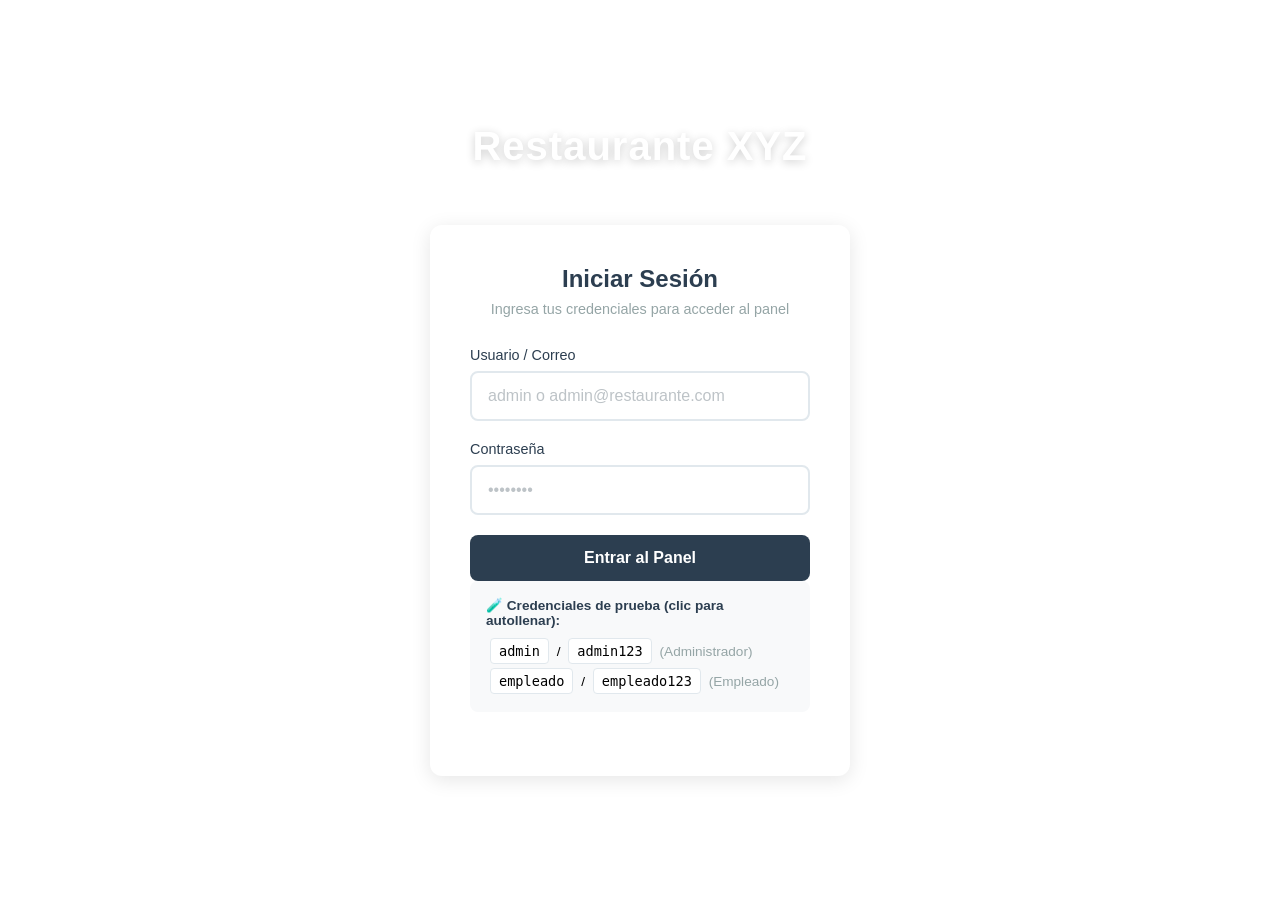
<file: frontend/frontend-restaurante/index.html>
<!DOCTYPE html>
<html lang="es">
<head>
    <meta charset="UTF-8">
    <meta name="viewport" content="width=device-width, initial-scale=1.0">
    <title>Restaurante XYZ - Iniciar Sesión</title>
    <link rel="stylesheet" href="css/index.css">
</head>
<body>
    <div id="app">
        <header>
            <h1>Restaurante <span>XYZ</span></h1>
            <p>Sistema de Reservas y Pedidos</p>
        </header>
        <main>
            <section id="login-view">
                <div class="login-card">
                    <div class="login-header">
                        <h2>Iniciar Sesión</h2>
                        <p>Ingresa tus credenciales para acceder al panel</p>
                    </div>
                    
                    <form id="form-login" novalidate>
                        <div class="form-group">
                            <label for="username">Usuario / Correo</label>
                            <input type="text" id="username" name="username" required autocomplete="username" placeholder="admin o admin@restaurante.com">
                        </div>
                        <div class="form-group">
                            <label for="password">Contraseña</label>
                            <input type="password" id="password" name="password" required autocomplete="current-password" placeholder="••••••••">
                        </div>
                        <button type="submit" class="btn btn-primary">Entrar al Panel</button>
                    </form>

                    <div id="login-error" class="error-message" style="display:none;"></div>

                    <div class="demo-credentials">
                        <strong>🧪 Credenciales de prueba (clic para autollenar):</strong>
                        <code>admin</code> / <code>admin123</code> <span style="color:#95a5a6;">(Administrador)</span><br>
                        <code>empleado</code> / <code>empleado123</code> <span style="color:#95a5a6;">(Empleado)</span>
                    </div>
                </div>
            </section>
        </main>
    </div>
    <script src="js/api.js"></script>
    <script src="js/auth.js"></script>
    <script src="js/app.js"></script>
</body>
</html>
</file>
<file: frontend/frontend-restaurante/css/index.css>
/* ============================================
   LOGIN PAGE STYLES
   ============================================ */

* {
    box-sizing: border-box;
    margin: 0;
    padding: 0;
}

:root {
    --primary: #2c3e50;
    --primary-dark: #1a252f;
    --accent: #e74c3c;
    --accent-hover: #c0392b;
    --success: #27ae60;
    --warning: #f39c12;
    --info: #3498db;
    --light: #ecf0f1;
    --dark: #2c3e50;
    --gray: #95a5a6;
    --white: #ffffff;
    --shadow: 0 4px 20px rgba(0,0,0,0.1);
    --shadow-hover: 0 8px 30px rgba(0,0,0,0.15);
    --radius: 12px;
    --transition: all 0.3s ease;
}

body {
    font-family: -apple-system, BlinkMacSystemFont, 'Segoe UI', Roboto, 'Helvetica Neue', Arial, sans-serif;
    background: linear-gradient(135%, #1e3c72 0%, #2a5298 100%);
    min-height: 100vh;
    display: flex;
    align-items: center;
    justify-content: center;
    padding: 20px;
}

#app {
    width: 100%;
    max-width: 420px;
}

header {
    text-align: center;
    margin-bottom: 30px;
    animation: fadeInDown 0.6s ease;
}

header h1 {
    color: var(--white);
    font-size: 2.5rem;
    font-weight: 700;
    text-shadow: 0 2px 10px rgba(0,0,0,0.2);
    letter-spacing: 1px;
}

header p {
    color: rgba(255,255,255,0.7);
    margin-top: 8px;
    font-size: 1rem;
}

.login-card {
    background: var(--white);
    border-radius: var(--radius);
    box-shadow: var(--shadow);
    padding: 40px;
    animation: fadeInUp 0.6s ease;
}

.login-card:hover {
    box-shadow: var(--shadow-hover);
}

.login-header {
    text-align: center;
    margin-bottom: 30px;
}

.login-header h2 {
    color: var(--dark);
    font-size: 1.5rem;
    font-weight: 600;
    margin-bottom: 8px;
}

.login-header p {
    color: var(--gray);
    font-size: 0.9rem;
}

.form-group {
    margin-bottom: 20px;
    position: relative;
}

.form-group label {
    display: block;
    margin-bottom: 8px;
    font-weight: 500;
    color: var(--dark);
    font-size: 0.9rem;
    transition: var(--transition);
}

.form-group input {
    width: 100%;
    padding: 14px 16px;
    border: 2px solid #e1e8ed;
    border-radius: 8px;
    font-size: 1rem;
    color: var(--dark);
    background: var(--white);
    transition: var(--transition);
    outline: none;
}

.form-group input::placeholder {
    color: #bdc3c7;
}

.form-group input:focus {
    border-color: var(--primary);
    box-shadow: 0 0 0 3px rgba(44, 62, 80, 0.15);
}

.form-group input:invalid:not(:placeholder-shown) {
    border-color: var(--accent);
}

.form-group .input-icon {
    position: absolute;
    right: 16px;
    top: 40px;
    color: var(--gray);
    pointer-events: none;
}

.form-group input:focus + .input-icon {
    color: var(--primary);
}

.btn {
    display: inline-flex;
    align-items: center;
    justify-content: center;
    gap: 8px;
    padding: 14px 24px;
    border: none;
    border-radius: 8px;
    font-size: 1rem;
    font-weight: 600;
    cursor: pointer;
    transition: var(--transition);
    text-decoration: none;
    outline: none;
}

.btn:disabled {
    opacity: 0.6;
    cursor: not-allowed;
}

.btn-primary {
    background: var(--primary);
    color: var(--white);
    width: 100%;
}

.btn-primary:hover:not(:disabled) {
    background: var(--primary-dark);
    transform: translateY(-2px);
    box-shadow: 0 4px 15px rgba(44, 62, 80, 0.3);
}

.btn-primary:active:not(:disabled) {
    transform: translateY(0);
}

.btn-secondary {
    background: var(--light);
    color: var(--dark);
}

.btn-secondary:hover {
    background: #bdc3c7;
}

.btn-danger {
    background: var(--accent);
    color: var(--white);
}

.btn-danger:hover {
    background: var(--accent-hover);
}

.btn-sm {
    padding: 8px 16px;
    font-size: 0.85rem;
}

.btn-icon {
    width: 40px;
    height: 40px;
    padding: 0;
    border-radius: 50%;
}

.spinner {
    width: 18px;
    height: 18px;
    border: 2px solid transparent;
    border-top-color: currentColor;
    border-radius: 50%;
    animation: spin 0.8s linear infinite;
}

@keyframes spin {
    to { transform: rotate(360deg); }
}

@keyframes fadeInDown {
    from { opacity: 0; transform: translateY(-20px); }
    to { opacity: 1; transform: translateY(0); }
}

@keyframes fadeInUp {
    from { opacity: 0; transform: translateY(20px); }
    to { opacity: 1; transform: translateY(0); }
}

@keyframes shake {
    0%, 100% { transform: translateX(0); }
    20%, 60% { transform: translateX(-8px); }
    40%, 80% { transform: translateX(8px); }
}

.error-message {
    background: #fdf2f2;
    border: 1px solid #fecaca;
    color: #dc2626;
    padding: 12px 16px;
    border-radius: 8px;
    margin-bottom: 20px;
    font-size: 0.9rem;
    display: flex;
    align-items: center;
    gap: 8px;
    animation: shake 0.5s ease;
}

.success-message {
    background: #f0fdf4;
    border: 1px solid #bbf7d0;
    color: #166534;
    padding: 12px 16px;
    border-radius: 8px;
    margin-bottom: 20px;
    font-size: 0.9rem;
    display: flex;
    align-items: center;
    gap: 8px;
    animation: fadeInDown 0.3s ease;
}

.login-footer {
    text-align: center;
    margin-top: 24px;
    padding-top: 20px;
    border-top: 1px solid #e1e8ed;
}

.login-footer p {
    color: var(--gray);
    font-size: 0.85rem;
}

.login-footer a {
    color: var(--primary);
    text-decoration: none;
    font-weight: 500;
}

.login-footer a:hover {
    text-decoration: underline;
}

.demo-credentials {
    background: #f8f9fa;
    border-radius: 8px;
    padding: 16px;
    margin-bottom: 24px;
    font-size: 0.85rem;
}

.demo-credentials strong {
    color: var(--dark);
    display: block;
    margin-bottom: 8px;
}

.demo-credentials code {
    background: var(--white);
    border: 1px solid #e1e8ed;
    border-radius: 4px;
    padding: 4px 8px;
    font-family: monospace;
    display: inline-block;
    margin: 2px 4px;
    cursor: pointer;
    transition: var(--transition);
}

.demo-credentials code:hover {
    background: var(--primary);
    color: var(--white);
    border-color: var(--primary);
}

/* Responsive */
@media (max-width: 480px) {
    .login-card {
        padding: 24px;
    }
    
    header h1 {
        font-size: 2rem;
    }
}

/* Reduced motion */
@media (prefers-reduced-motion: reduce) {
    *,
    *::before,
    *::after {
        animation-duration: 0.01ms !important;
        animation-iteration-count: 1 !important;
        transition-duration: 0.01ms !important;
    }
}
</file>
<file: frontend/frontend-restaurante/css/dashboard.css>
/* ============================================
   DASHBOARD STYLES
   ============================================ */

:root {
    --primary: #2c3e50;
    --primary-dark: #1a252f;
    --primary-light: #34495e;
    --accent: #e74c3c;
    --accent-hover: #c0392b;
    --success: #27ae60;
    --warning: #f39c12;
    --info: #3498db;
    --light: #ecf0f1;
    --lighter: #f8f9fa;
    --dark: #2c3e50;
    --gray: #95a5a6;
    --white: #ffffff;
    --sidebar-width: 260px;
    --header-height: 70px;
    --shadow: 0 2px 10px rgba(0,0,0,0.08);
    --shadow-hover: 0 4px 20px rgba(0,0,0,0.12);
    --radius: 10px;
    --radius-sm: 6px;
    --transition: all 0.25s ease;
}

/* Reset */
* {
    box-sizing: border-box;
    margin: 0;
    padding: 0;
}

body {
    font-family: -apple-system, BlinkMacSystemFont, 'Segoe UI', Roboto, 'Helvetica Neue', Arial, sans-serif;
    background: var(--lighter);
    min-height: 100vh;
    color: #333;
    line-height: 1.5;
}

/* Header */
header {
    background: var(--white);
    box-shadow: var(--shadow);
    padding: 0 24px;
    height: var(--header-height);
    display: flex;
    align-items: center;
    justify-content: space-between;
    position: sticky;
    top: 0;
    z-index: 100;
}

header h1 {
    color: var(--primary);
    font-size: 1.35rem;
    font-weight: 700;
    letter-spacing: -0.5px;
}

header h1 span {
    color: var(--accent);
}

#nav-auth {
    display: flex;
    align-items: center;
    gap: 16px;
}

#user-info {
    background: var(--lighter);
    padding: 8px 16px;
    border-radius: 20px;
    font-size: 0.85rem;
    color: var(--primary);
    font-weight: 500;
    display: flex;
    align-items: center;
    gap: 8px;
}

#user-info::before {
    content: '';
    width: 8px;
    height: 8px;
    border-radius: 50%;
    background: var(--success);
    animation: pulse 2s infinite;
}

@keyframes pulse {
    0%, 100% { opacity: 1; }
    50% { opacity: 0.5; }
}

/* Main Layout */
.main-container {
    display: flex;
    min-height: calc(100vh - var(--header-height));
}

/* Sidebar */
.sidebar {
    width: var(--sidebar-width);
    background: var(--white);
    border-right: 1px solid #e1e8ed;
    padding: 20px 0;
    position: sticky;
    top: var(--header-height);
    height: calc(100vh - var(--header-height));
    overflow-y: auto;
    z-index: 50;
    transition: var(--transition);
}

.sidebar-nav {
    list-style: none;
}

.sidebar-nav li {
    margin: 0;
    border-left: 3px solid transparent;
}

.sidebar-nav a {
    display: flex;
    align-items: center;
    gap: 12px;
    padding: 14px 20px;
    color: #5a6a7a;
    text-decoration: none;
    font-size: 0.95rem;
    font-weight: 500;
    transition: var(--transition);
    position: relative;
    overflow: hidden;
}

.sidebar-nav a::before {
    content: '';
    position: absolute;
    left: 0;
    top: 0;
    bottom: 0;
    width: 0;
    background: linear-gradient(180deg, var(--accent), var(--warning));
    transition: width 0.3s ease;
}

.sidebar-nav a:hover {
    background: var(--lighter);
    color: var(--primary);
    padding-left: 24px;
}

.sidebar-nav a:hover::before {
    width: 3px;
}

.sidebar-nav a.active {
    background: #fef7f7;
    color: var(--accent);
    border-left-color: var(--accent);
    font-weight: 600;
}

.sidebar-nav a.active::before {
    width: 3px;
    background: var(--accent);
}

.nav-icon {
    width: 22px;
    height: 22px;
    display: flex;
    align-items: center;
    justify-content: center;
    font-size: 1.1rem;
    flex-shrink: 0;
}

/* Content Area */
.content {
    flex: 1;
    padding: 30px;
    overflow-y: auto;
    min-height: calc(100vh - var(--header-height));
}

.view {
    display: none;
    animation: fadeIn 0.3s ease;
}

.view.active {
    display: block;
}

@keyframes fadeIn {
    from { opacity: 0; transform: translateY(10px); }
    to { opacity: 1; transform: translateY(0); }
}

/* View Header */
.view-header {
    display: flex;
    align-items: center;
    justify-content: space-between;
    margin-bottom: 24px;
    flex-wrap: wrap;
    gap: 16px;
}

.view-header h2 {
    color: var(--primary);
    font-size: 1.5rem;
    font-weight: 700;
}

.view-header .btn-group {
    display: flex;
    gap: 10px;
}

/* Search Form */
.search-form {
    display: flex;
    gap: 12px;
    flex-wrap: wrap;
    margin-bottom: 20px;
    padding: 20px;
    background: var(--white);
    border-radius: var(--radius);
    border: 1px solid #e1e8ed;
    box-shadow: var(--shadow);
}

.search-form input,
.search-form select {
    padding: 12px 16px;
    border: 2px solid #e1e8ed;
    border-radius: var(--radius-sm);
    font-size: 0.9rem;
    color: var(--dark);
    background: var(--white);
    transition: var(--transition);
    outline: none;
    min-width: 180px;
}

.search-form input:focus,
.search-form select:focus {
    border-color: var(--primary);
    box-shadow: 0 0 0 3px rgba(44, 62, 80, 0.15);
}

.search-form input[type="text"] {
    flex: 1;
    min-width: 220px;
}

.search-form .btn {
    white-space: nowrap;
}

/* Stats Cards */
.stat-grid {
    display: grid;
    grid-template-columns: repeat(auto-fit, minmax(240px, 1fr));
    gap: 20px;
    margin-bottom: 30px;
}

.stat-card {
    background: var(--white);
    border-radius: var(--radius);
    padding: 24px;
    box-shadow: var(--shadow);
    border: 1px solid #e1e8ed;
    transition: var(--transition);
    position: relative;
    overflow: hidden;
}

.stat-card::before {
    content: '';
    position: absolute;
    top: 0;
    left: 0;
    right: 0;
    height: 4px;
    background: linear-gradient(90deg, var(--primary), var(--info));
}

.stat-card:hover {
    transform: translateY(-4px);
    box-shadow: var(--shadow-hover);
}

.stat-card.warning::before { background: linear-gradient(90deg, var(--warning), var(--accent)); }
.stat-card.success::before { background: linear-gradient(90deg, var(--success), #2ecc71); }
.stat-card.danger::before { background: linear-gradient(90deg, var(--accent), #ff6b6b); }
.stat-card.info::before { background: linear-gradient(90deg, var(--info), #5dade2); }

.stat-card h3 {
    color: var(--dark);
    font-size: 1rem;
    font-weight: 600;
    margin-bottom: 12px;
    display: flex;
    align-items: center;
    gap: 8px;
}

.stat-card .meta {
    display: flex;
    flex-direction: column;
    gap: 8px;
}

.stat-card .meta-item {
    display: flex;
    justify-content: space-between;
    align-items: center;
    padding: 8px 0;
    border-bottom: 1px solid #f1f3f4;
}

.stat-card .meta-item:last-child {
    border-bottom: none;
}

.stat-card .meta-label {
    color: var(--gray);
    font-size: 0.85rem;
}

.stat-card .meta-value {
    font-weight: 700;
    font-size: 1.1rem;
    color: var(--primary);
}

.stat-card .actions {
    margin-top: 20px;
    padding-top: 16px;
    border-top: 1px solid #e1e8ed;
}

/* Table Container */
.data-table-container {
    background: var(--white);
    border-radius: var(--radius);
    box-shadow: var(--shadow);
    border: 1px solid #e1e8ed;
    overflow: hidden;
}

.data-table {
    width: 100%;
    border-collapse: collapse;
    font-size: 0.9rem;
}

.data-table thead {
    background: var(--lighter);
}

.data-table th {
    padding: 16px 20px;
    text-align: left;
    font-weight: 600;
    color: var(--primary);
    border-bottom: 2px solid #e1e8ed;
    white-space: nowrap;
    font-size: 0.8rem;
    text-transform: uppercase;
    letter-spacing: 0.5px;
}

.data-table td {
    padding: 16px 20px;
    border-bottom: 1px solid #f1f3f4;
    color: #333;
    vertical-align: middle;
}

.data-table tbody tr {
    transition: var(--transition);
}

.data-table tbody tr:hover {
    background: #fafbfc;
}

.data-table tbody tr:last-child td {
    border-bottom: none;
}

/* Badges */
.badge {
    display: inline-flex;
    align-items: center;
    padding: 6px 12px;
    border-radius: 20px;
    font-size: 0.75rem;
    font-weight: 600;
    text-transform: capitalize;
}

.badge-success { background: #e8f8ef; color: #1e8a49; }
.badge-warning { background: #fef5e7; color: #b7791f; }
.badge-danger { background: #fdedec; color: #c0392b; }
.badge-info { background: #eaf4fc; color: #2c7bb6; }
.badge-secondary { background: #f1f3f4; color: #5a6a7a; }
.badge-primary { background: #ebf5fb; color: #2c3e50; }

/* Buttons */
.btn {
    display: inline-flex;
    align-items: center;
    justify-content: center;
    gap: 8px;
    padding: 10px 18px;
    border: none;
    border-radius: var(--radius-sm);
    font-size: 0.875rem;
    font-weight: 600;
    cursor: pointer;
    transition: var(--transition);
    text-decoration: none;
    outline: none;
    white-space: nowrap;
}

.btn:disabled {
    opacity: 0.5;
    cursor: not-allowed;
}

.btn-primary { background: var(--primary); color: var(--white); }
.btn-primary:hover:not(:disabled) { background: var(--primary-dark); }

.btn-secondary { background: var(--light); color: var(--dark); }
.btn-secondary:hover { background: #bdc3c7; }

.btn-success { background: var(--success); color: var(--white); }
.btn-success:hover { background: #219653; }

.btn-warning { background: var(--warning); color: var(--white); }
.btn-warning:hover { background: #d4ac0d; }

.btn-danger { background: var(--accent); color: var(--white); }
.btn-danger:hover { background: var(--accent-hover); }

.btn-info { background: var(--info); color: var(--white); }
.btn-info:hover { background: #2980b9; }

.btn-sm { padding: 6px 12px; font-size: 0.8rem; }
.btn-icon { padding: 8px; border-radius: 8px; }

.btn-group { display: flex; gap: 8px; }

/* Modal */
.modal-overlay {
    position: fixed;
    inset: 0;
    background: rgba(0,0,0,0.5);
    display: flex;
    align-items: center;
    justify-content: center;
    z-index: 1000;
    opacity: 0;
    visibility: hidden;
    transition: var(--transition);
    padding: 20px;
}

.modal-overlay.show {
    opacity: 1;
    visibility: visible;
}

.modal {
    background: var(--white);
    border-radius: var(--radius);
    width: 100%;
    max-width: 520px;
    max-height: 90vh;
    overflow-y: auto;
    transform: scale(0.95);
    transition: var(--transition);
    box-shadow: 0 20px 60px rgba(0,0,0,0.2);
}

.modal-overlay.show .modal {
    transform: scale(1);
}

.modal-header {
    display: flex;
    align-items: center;
    justify-content: space-between;
    padding: 20px 24px;
    border-bottom: 1px solid #e1e8ed;
}

.modal-header h3 {
    color: var(--primary);
    font-size: 1.1rem;
    font-weight: 600;
}

.modal-close {
    background: none;
    border: none;
    font-size: 1.5rem;
    color: var(--gray);
    cursor: pointer;
    width: 36px;
    height: 36px;
    border-radius: 50%;
    display: flex;
    align-items: center;
    justify-content: center;
    transition: var(--transition);
}

.modal-close:hover {
    background: var(--lighter);
    color: var(--dark);
}

.modal-body {
    padding: 24px;
}

.modal-footer {
    display: flex;
    justify-content: flex-end;
    gap: 12px;
    padding: 16px 24px;
    border-top: 1px solid #e1e8ed;
}

/* Form Styles */
.form-group {
    margin-bottom: 20px;
}

.form-group label {
    display: block;
    margin-bottom: 8px;
    font-weight: 500;
    color: var(--dark);
    font-size: 0.9rem;
}

.form-group input,
.form-group select,
.form-group textarea {
    width: 100%;
    padding: 12px 16px;
    border: 2px solid #e1e8ed;
    border-radius: var(--radius-sm);
    font-size: 0.95rem;
    color: var(--dark);
    background: var(--white);
    transition: var(--transition);
    outline: none;
}

.form-group input:focus,
.form-group select:focus,
.form-group textarea:focus {
    border-color: var(--primary);
    box-shadow: 0 0 0 3px rgba(44, 62, 80, 0.15);
}

.form-group textarea {
    min-height: 100px;
    resize: vertical;
    font-family: inherit;
}

.form-row {
    display: grid;
    grid-template-columns: 1fr 1fr;
    gap: 16px;
}

.form-group.checkbox {
    display: flex;
    align-items: center;
    gap: 10px;
}

.form-group.checkbox label {
    margin: 0;
    font-weight: 400;
}

.form-group.checkbox input[type="checkbox"] {
    width: 18px;
    height: 18px;
    accent-color: var(--primary);
}

/* Action Buttons in Table */
.table-actions {
    display: flex;
    gap: 6px;
}

.table-actions .btn {
    padding: 6px 10px;
    font-size: 0.75rem;
}

/* Empty State */
.empty-state {
    text-align: center;
    padding: 60px 20px;
    color: var(--gray);
}

.empty-state .icon {
    font-size: 4rem;
    margin-bottom: 16px;
    opacity: 0.5;
}

.empty-state h3 {
    color: var(--dark);
    margin-bottom: 8px;
}

.empty-state p {
    font-size: 0.95rem;
}

/* Loading */
.loading {
    display: flex;
    flex-direction: column;
    align-items: center;
    justify-content: center;
    padding: 60px 20px;
    color: var(--gray);
    gap: 16px;
}

.loading .spinner {
    width: 40px;
    height: 40px;
    border-width: 3px;
}

/* Toast Notifications */
#toast-container {
    position: fixed;
    top: 24px;
    right: 24px;
    z-index: 2000;
    display: flex;
    flex-direction: column;
    gap: 12px;
}

.toast {
    display: flex;
    align-items: center;
    justify-content: space-between;
    gap: 16px;
    padding: 16px 20px;
    border-radius: var(--radius);
    box-shadow: 0 4px 20px rgba(0,0,0,0.15);
    min-width: 300px;
    max-width: 450px;
    transform: translateX(120%);
    opacity: 0;
    transition: var(--transition);
}

.toast.show {
    transform: translateX(0);
    opacity: 1;
}

.toast-success { background: #1e8a49; color: var(--white); }
.toast-error { background: #c0392b; color: var(--white); }
.toast-warning { background: #b7791f; color: var(--white); }
.toast-info { background: #2c7bb6; color: var(--white); }

.toast-close {
    background: none;
    border: none;
    color: inherit;
    font-size: 1.25rem;
    cursor: pointer;
    opacity: 0.8;
    padding: 0;
    width: 24px;
    height: 24px;
    display: flex;
    align-items: center;
    justify-content: center;
}

.toast-close:hover { opacity: 1; }

/* Currency */
.currency {
    font-family: 'SF Mono', 'Fira Code', monospace;
    font-weight: 600;
}

/* Responsive */
@media (max-width: 1024px) {
    .sidebar {
        transform: translateX(-100%);
        position: fixed;
        z-index: 200;
    }
    
    .sidebar.open {
        transform: translateX(0);
    }
    
    .sidebar-overlay {
        display: none;
        position: fixed;
        inset: 0;
        background: rgba(0,0,0,0.5);
        z-index: 150;
    }
    
    .sidebar-overlay.show { display: block; }
    
    .mobile-menu-btn {
        display: flex !important;
    }
}

@media (max-width: 768px) {
    header {
        padding: 0 16px;
    }
    
    .content {
        padding: 20px 16px;
    }
    
    .view-header {
        flex-direction: column;
        align-items: flex-start;
    }
    
    .search-form {
        flex-direction: column;
    }
    
    .search-form input,
    .search-form select {
        width: 100%;
    }
    
    .data-table-container {
        overflow-x: auto;
    }
    
    .modal {
        margin: 10px;
        max-width: calc(100% - 20px);
    }
    
    .form-row {
        grid-template-columns: 1fr;
    }
}

@media (max-width: 480px) {
    .stat-grid {
        grid-template-columns: 1fr;
    }
    
    .btn-group {
        flex-direction: column;
    }
    
    .btn-group .btn {
        width: 100%;
    }
}

/* Print Styles */
@media print {
    header, .sidebar, .btn, .search-form, .modal-overlay,
    .view-header .btn, .table-actions, #toast-container {
        display: none !important;
    }
    
    .main-container {
        display: block;
    }
    
    .content {
        padding: 0;
    }
    
    .view {
        display: block !important;
        page-break-after: always;
    }
    
    .data-table {
        font-size: 10pt;
    }
    
    .data-table th,
    .data-table td {
        padding: 8px 12px;
        border: 1px solid #333;
    }
    
    .stat-card {
        break-inside: avoid;
        border: 1px solid #333;
    }
    
    .badge {
        border: 1px solid #333;
        background: white !important;
        color: black !important;
    }
}
</file>
